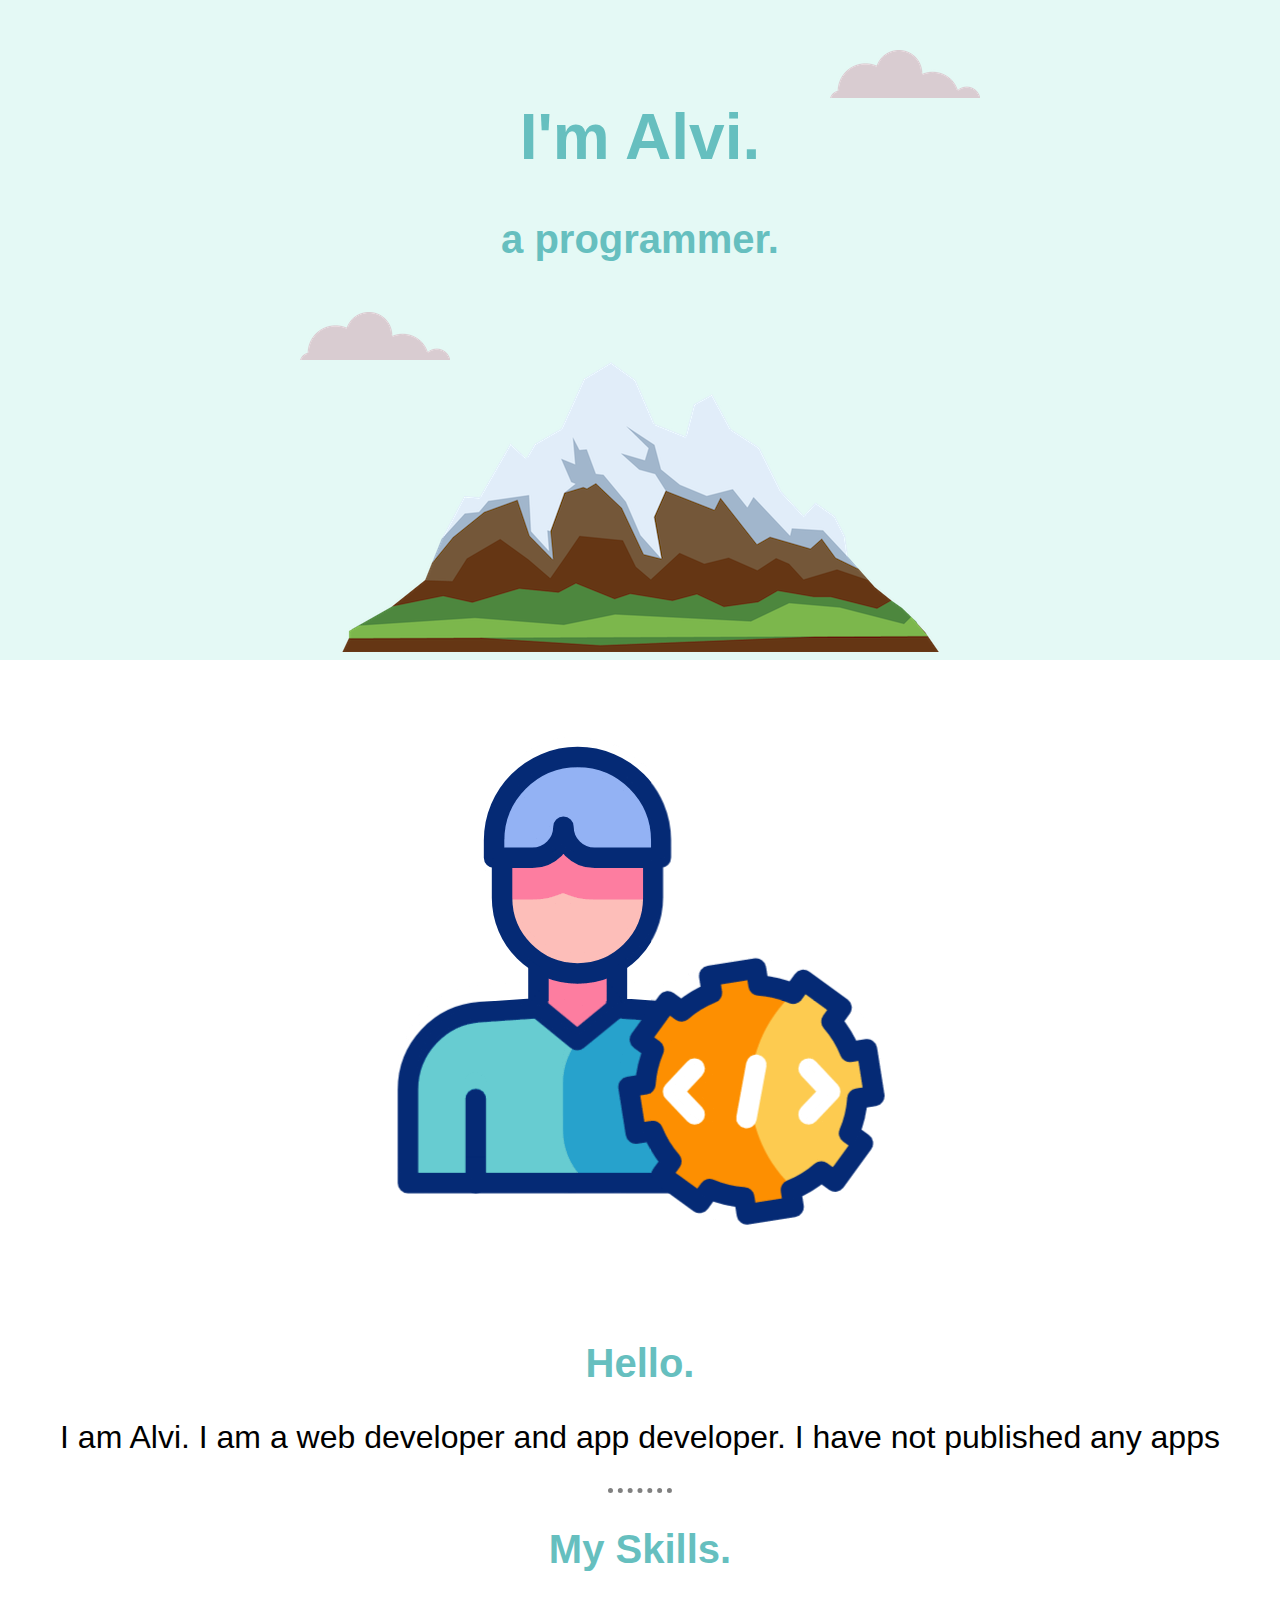
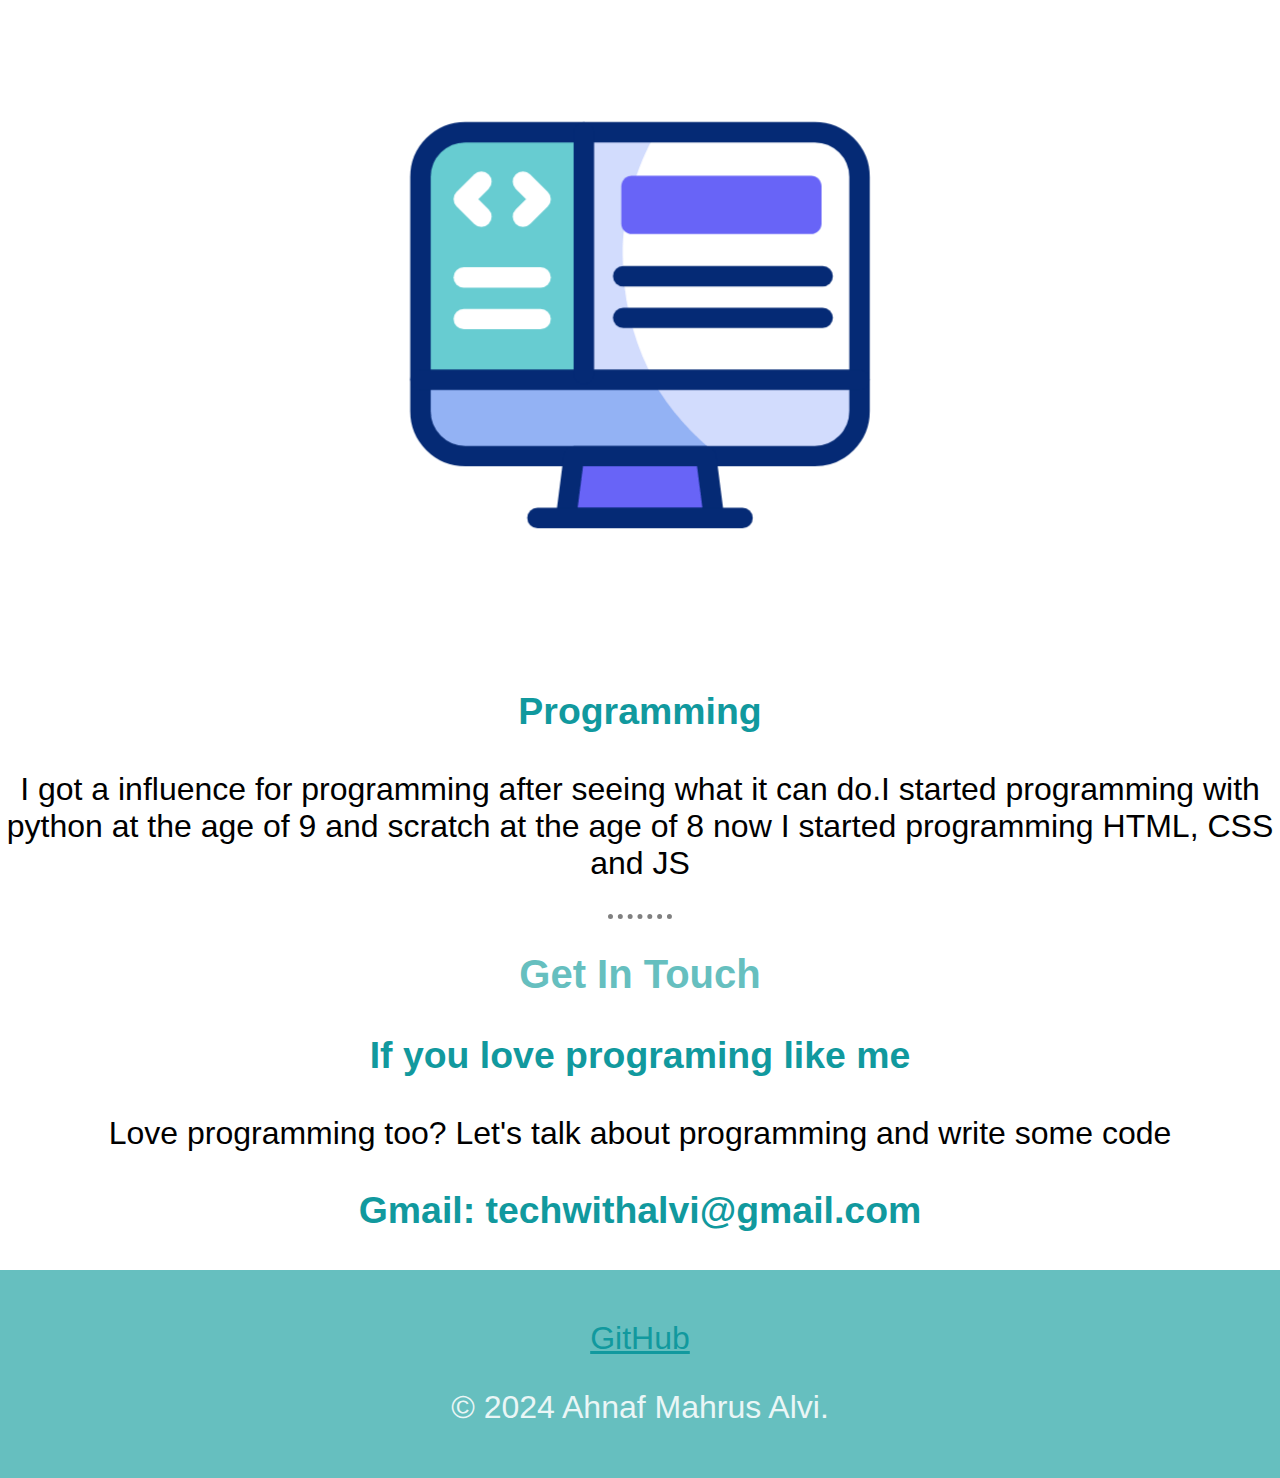
<file: index.html>
<!DOCTYPE html>
<html lang="en">
<head>
    <meta charset="UTF-8">
    <meta name="viewport" content="width=device-width, initial-scale=1.0">
    <title>Alvi's site</title>
    <link rel="stylesheet", href="pro_style.css">
    <link rel="icon", href="coder.gif">
    <link rel="preconnect" href="https://fonts.googleapis.com">
<link rel="preconnect" href="https://fonts.gstatic.com" crossorigin>
<link href="https://fonts.googleapis.com/css2?family=Merriweather:ital,wght@0,300;0,400;0,700;0,900;1,300;1,400;1,700;1,900&display=swap" rel="stylesheet">
</head>
<body>
    <div class="top-container">
        <img class="top-cloud" src="cloud.png" alt="cloud">
        <div class="title-text">
          <h1>I'm Alvi.</h1>
          <h2>a <span class="pro">pro</span>grammer.</h2>
        </div>
        <img class="bottom-cloud" src="cloud.png" alt="cloud">
        <img class="mountain" src="mountain.png" alt="mountain-img">
      </div>
    <div class="middle-container">
        <div class="profile">
          <img src="coder.gif" alt="coder">
          <h2>Hello.</h2>
          <p>I am Alvi. I am a web developer and app developer. I have not published any apps</p>
        </div>
        <hr>
        <div class="skills">
          <h2>My Skills.</h2>
          <div class="skill-row">
            <img class="programming" src="web-developer.gif" alt="wed-dev">
            <h3>Programming</h3>
            <p>I got a influence for programming after seeing what it can do.I started programming with python at the age of 9 and scratch at the age of 8 now I started programming HTML, CSS and JS</p>
          </div>
        </div>
        <hr>
        <div class="contact-me">
          <h2>Get In Touch</h2>
          <h3>If you love programing like me</h3>
          <p>Love programming too? Let's talk about programming and write some code</p>
          <h3>Gmail: techwithalvi@gmail.com</h3>
        </div>
      </div>
      
      
      <div class="bottom-container">
        <a class="footer-link" href="https://github.com/TechAlvi">GitHub</a>
        <p id="copyright">© 2024 Ahnaf Mahrus Alvi.</p>
      </div>
      
</body>
</html>
</file>
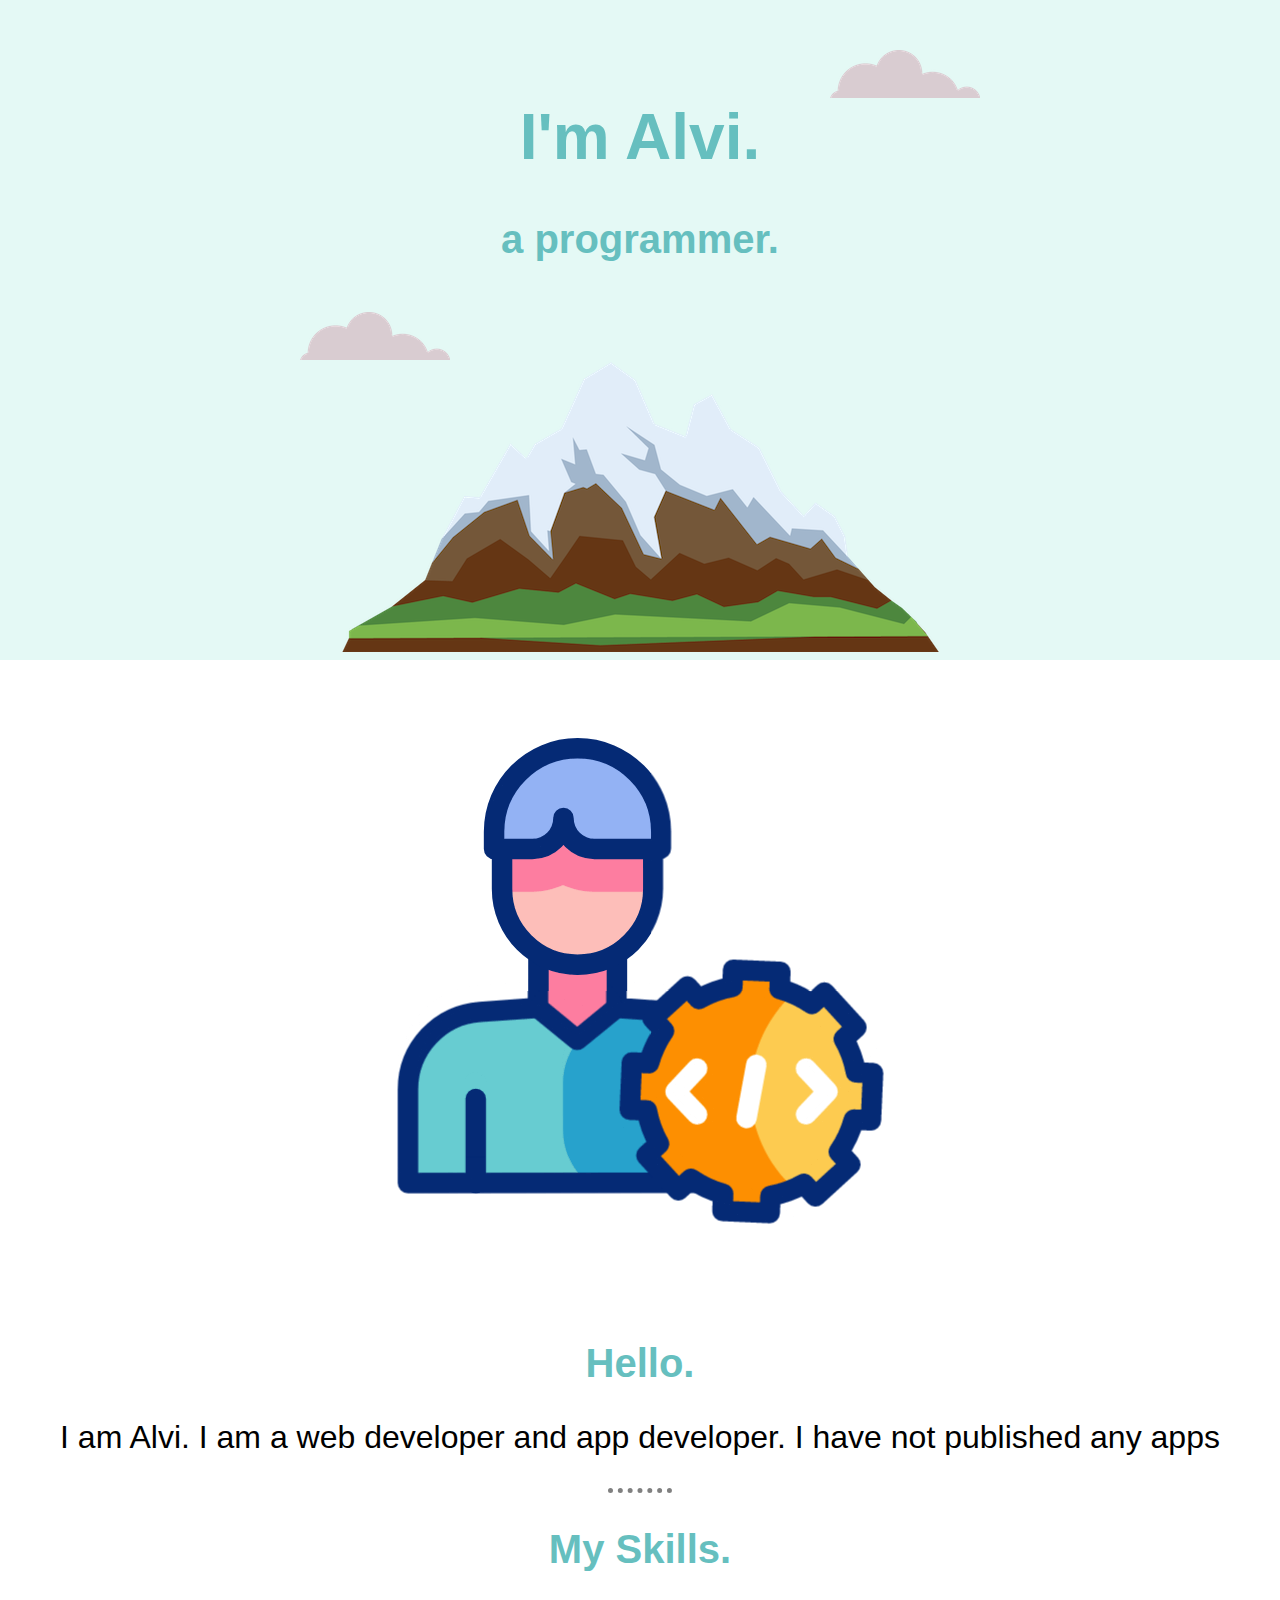
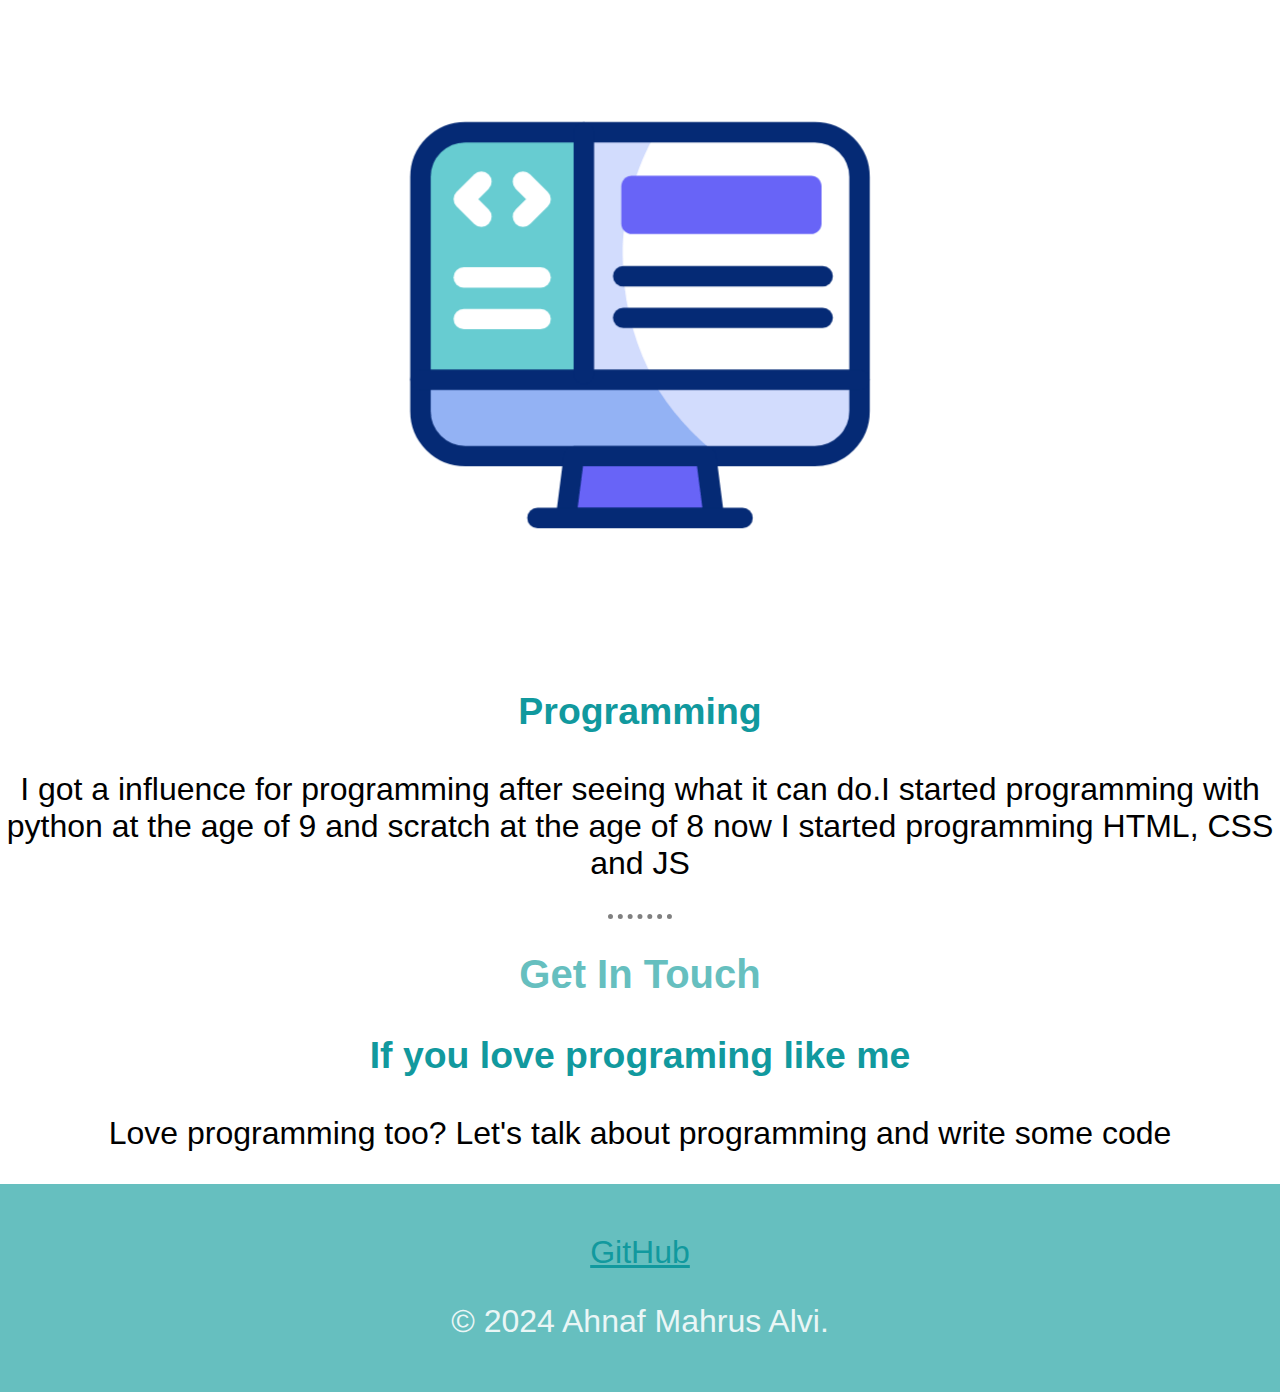
<file: pro_index.html>
<!DOCTYPE html>
<html lang="en">
<head>
    <meta charset="UTF-8">
    <meta name="viewport" content="width=device-width, initial-scale=1.0">
    <title>Alvi's site</title>
    <link rel="stylesheet", href="pro_style.css">
    <link rel="icon", href="coder.gif">
    <link rel="preconnect" href="https://fonts.googleapis.com">
<link rel="preconnect" href="https://fonts.gstatic.com" crossorigin>
<link href="https://fonts.googleapis.com/css2?family=Merriweather:ital,wght@0,300;0,400;0,700;0,900;1,300;1,400;1,700;1,900&display=swap" rel="stylesheet">
</head>
<body>
    <div class="top-container">
        <img class="top-cloud" src="cloud.png" alt="cloud">
        <div class="title-text">
          <h1>I'm Alvi.</h1>
          <h2>a <span class="pro">pro</span>grammer.</h2>
        </div>
        <img class="bottom-cloud" src="cloud.png" alt="cloud">
        <img class="mountain" src="mountain.png" alt="mountain-img">
      </div>
    <div class="middle-container">
        <div class="profile">
          <img src="coder.gif" alt="coder">
          <h2>Hello.</h2>
          <p>I am Alvi. I am a web developer and app developer. I have not published any apps</p>
        </div>
        <hr>
        <div class="skills">
          <h2>My Skills.</h2>
          <div class="skill-row">
            <img class="programming" src="web-developer.gif" alt="wed-dev">
            <h3>Programming</h3>
            <p>I got a influence for programming after seeing what it can do.I started programming with python at the age of 9 and scratch at the age of 8 now I started programming HTML, CSS and JS</p>
          </div>
        </div>
        <hr>
        <div class="contact-me">
          <h2>Get In Touch</h2>
          <h3>If you love programing like me</h3>
          <p>Love programming too? Let's talk about programming and write some code</p>
        </div>
      </div>
      
      
      <div class="bottom-container">
        <a class="footer-link" href="https://github.com/TechAlvi">GitHub</a>
        <p id="copyright">© 2024 Ahnaf Mahrus Alvi.</p>
      </div>
      
</body>
</html>
</file>
<file: pro_style.css>
body {
    margin: 0;
    text-align: center;
    font-family: sans-serif;
    font-size: 2em;
}

h1 {
    color: #66BFBF;
    margin-top: 0;
}

h2 {
    color: #66BFBF;
    font-size: 2.5rem;
}

h3 {
    color: #11999E;
}

.top-container {
    background-color: #E4F9F5;
    position: relative;
    padding-top: 100px;
}

.top-cloud {
    position: absolute;
    right: 300px;
    top: 50px;
}

.bottom-cloud {
    position: absolute;
    left: 300px;
    bottom: 300px;
}

hr {

    border-style: none;
    border-top-style: dotted;
    border-color: gray;
    border-width: 5px;
    width: 5%;
}

#copyright {
    color: #EAF6F6;
}

.bottom-container {
    background-color: #66BFBF;
    padding: 50px 0 20px;
}

a {
    color: #11999E;
}
</file>
